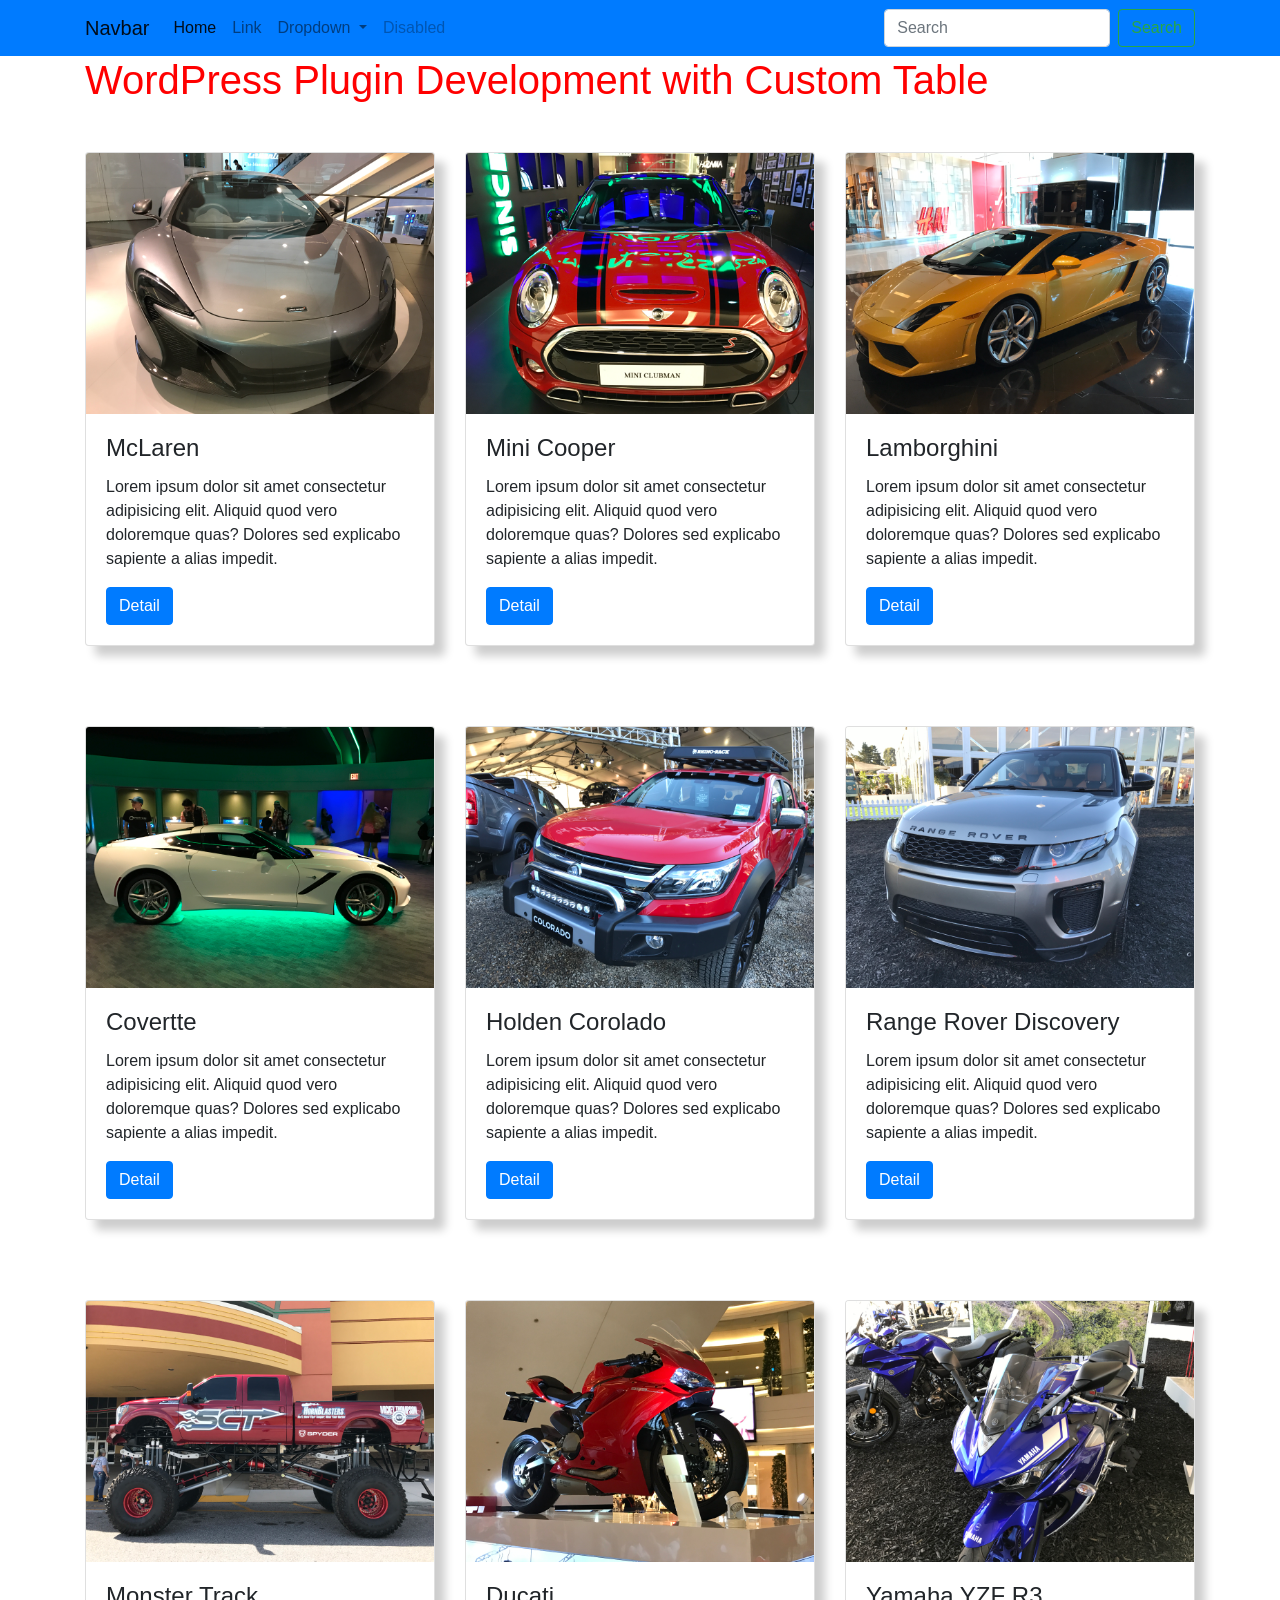
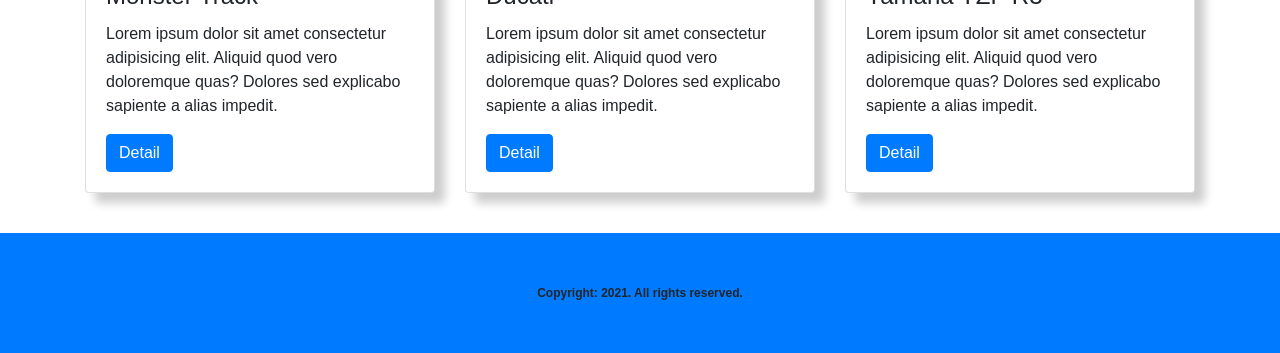
<file: VehicleProducts/StaticHTML/Project_1/StaticHTML/index.html>
<!DOCTYPE html>
<html lang="en">
<head>
    <meta charset="UTF-8">
    <meta http-equiv="X-UA-Compatible" content="IE=edge">
    <meta name="viewport" content="width=device-width, initial-scale=1.0">

    <!-- BootStrap 4 CDN -->
    <link rel="stylesheet" href="https://maxcdn.bootstrapcdn.com/bootstrap/4.5.2/css/bootstrap.min.css">
    <script src="https://ajax.googleapis.com/ajax/libs/jquery/3.5.1/jquery.min.js"></script>
    <script src="https://cdnjs.cloudflare.com/ajax/libs/popper.js/1.16.0/umd/popper.min.js"></script>
    <script src="https://maxcdn.bootstrapcdn.com/bootstrap/4.5.2/js/bootstrap.min.js"></script>

    <!-- Local Files -->
    <link href="./style.css" rel="stylesheet"></link>
    <script src="./script.js"></script>

    <title>WordPress Theme Development with Custom Table</title>
</head>
<body>

    <!-- Navigation-->
    <nav class="navbar navbar-expand-lg navbar-light bg-primary">
        <div class="container">
            <a class="navbar-brand" href="#">Navbar</a>
            <button class="navbar-toggler" type="button" data-toggle="collapse" data-target="#navbarSupportedContent" aria-controls="navbarSupportedContent" aria-expanded="false" aria-label="Toggle navigation">
              <span class="navbar-toggler-icon"></span>
            </button>
          
            <div class="collapse navbar-collapse" id="navbarSupportedContent">
              <ul class="navbar-nav mr-auto">
                <li class="nav-item active">
                  <a class="nav-link" href="#">Home <span class="sr-only">(current)</span></a>
                </li>
                <li class="nav-item">
                  <a class="nav-link" href="#">Link</a>
                </li>
                <li class="nav-item dropdown">
                  <a class="nav-link dropdown-toggle" href="#" id="navbarDropdown" role="button" data-toggle="dropdown" aria-haspopup="true" aria-expanded="false">
                    Dropdown
                  </a>
                  <div class="dropdown-menu" aria-labelledby="navbarDropdown">
                    <a class="dropdown-item" href="#">Action</a>
                    <a class="dropdown-item" href="#">Another action</a>
                    <div class="dropdown-divider"></div>
                    <a class="dropdown-item" href="#">Something else here</a>
                  </div>
                </li>
                <li class="nav-item">
                  <a class="nav-link disabled" href="#">Disabled</a>
                </li>
              </ul>
              <form class="form-inline my-2 my-lg-0">
                <input class="form-control mr-sm-2" type="search" placeholder="Search" aria-label="Search">
                <button class="btn btn-outline-success my-2 my-sm-0" type="submit">Search</button>
              </form>
            </div>
        </div>
    </nav><!-- end nav -->

    <div class="container bodyHeight">
        <h1>WordPress Plugin Development with Custom Table </h1>

        <!-- Cards -->
        <div class="row">

            <!-- card 1-->
            <div class="col-md-4">
                    <div class="card" >
                        <img class="card-img-top" src="./images/IMG_4707.JPG" alt="Card image" style="width:100%">
                        <div class="card-body">
                            <h4 class="card-title">McLaren</h4>
                            <p class="card-text">Lorem ipsum dolor sit amet consectetur adipisicing elit. Aliquid quod vero doloremque quas? Dolores sed explicabo sapiente a alias impedit.</p>
                            <a href="#" class="btn btn-primary">Detail</a>
                        </div>
                    </div><!--End card -->
            </div> <!-- End Col-->

            <!-- card 2-->
            <div class="col-md-4">
                <div class="card" >
                    <img class="card-img-top" src="./images/IMG_4708.JPG" alt="Card image" style="width:100%">
                    <div class="card-body">
                        <h4 class="card-title">Mini Cooper</h4>
                        <p class="card-text">Lorem ipsum dolor sit amet consectetur adipisicing elit. Aliquid quod vero doloremque quas? Dolores sed explicabo sapiente a alias impedit.</p>
                        <a href="#" class="btn btn-primary">Detail</a>
                    </div>
                </div><!--End card -->
            </div> <!-- End Col-->

            <!-- card 3-->
            <div class="col-md-4">
                <div class="card" >
                    <img class="card-img-top" src="./images/IMG_4717.JPG" alt="Card image" style="width:100%">
                    <div class="card-body">
                        <h4 class="card-title">Lamborghini</h4>
                        <p class="card-text">Lorem ipsum dolor sit amet consectetur adipisicing elit. Aliquid quod vero doloremque quas? Dolores sed explicabo sapiente a alias impedit.</p>
                        <a href="#" class="btn btn-primary">Detail</a>
                    </div>
                </div><!--End card -->
            </div> <!-- End Col-->

            <!-- card 4-->
            <div class="col-md-4">
                <div class="card">
                    <img class="card-img-top" src="./images/IMG_4919.JPG" alt="Card image" style="width:100%">
                    <div class="card-body">
                        <h4 class="card-title">Covertte</h4>
                        <p class="card-text">Lorem ipsum dolor sit amet consectetur adipisicing elit. Aliquid quod vero doloremque quas? Dolores sed explicabo sapiente a alias impedit.</p>
                        <a href="#" class="btn btn-primary">Detail</a>
                    </div>
                </div><!--End card -->
            </div> <!-- End Col-->

            <!-- card 5-->
            <div class="col-md-4">
                <div class="card">
                    <img class="card-img-top" src="./images/IMG_5537.JPG" alt="Card image" style="width:100%">
                    <div class="card-body">
                        <h4 class="card-title">Holden Corolado</h4>
                        <p class="card-text">Lorem ipsum dolor sit amet consectetur adipisicing elit. Aliquid quod vero doloremque quas? Dolores sed explicabo sapiente a alias impedit.</p>
                        <a href="#" class="btn btn-primary">Detail</a>
                    </div>
                </div><!--End card -->
            </div> <!-- End Col-->

            <!-- card 6 -->
            <div class="col-md-4">
                <div class="card">
                    <img class="card-img-top" src="./images/IMG_5555.JPG" alt="Card image" style="width:100%">
                    <div class="card-body">
                        <h4 class="card-title">Range Rover Discovery</h4>
                        <p class="card-text">Lorem ipsum dolor sit amet consectetur adipisicing elit. Aliquid quod vero doloremque quas? Dolores sed explicabo sapiente a alias impedit.</p>
                        <a href="#" class="btn btn-primary">Detail</a>
                    </div>
                </div><!--End card -->
            </div> <!-- End Col-->

            <!-- card 7-->
            <div class="col-md-4">
                <div class="card">
                    <img class="card-img-top" src="./images/IMG_4972.JPG" alt="Card image" style="width:100%">
                    <div class="card-body">
                        <h4 class="card-title">Monster Track</h4>
                        <p class="card-text">Lorem ipsum dolor sit amet consectetur adipisicing elit. Aliquid quod vero doloremque quas? Dolores sed explicabo sapiente a alias impedit.</p>
                        <a href="#" class="btn btn-primary">Detail</a>
                    </div>
                </div><!--End card -->
            </div> <!-- End Col-->

            <!-- card 8-->
            <div class="col-md-4">
                <div class="card">
                    <img class="card-img-top" src="./images/IMG_4714.JPG" alt="Card image" style="width:100%">
                    <div class="card-body">
                        <h4 class="card-title">Ducati</h4>
                        <p class="card-text">Lorem ipsum dolor sit amet consectetur adipisicing elit. Aliquid quod vero doloremque quas? Dolores sed explicabo sapiente a alias impedit.</p>
                        <a href="#" class="btn btn-primary">Detail</a>
                    </div>
                </div><!--End card -->
            </div> <!-- End Col-->

            <!-- card 9-->
            <div class="col-md-4">
                <div class="card">
                    <img class="card-img-top" src="./images/IMG_5511.JPG" alt="Card image" style="width:100%">
                    <div class="card-body">
                        <h4 class="card-title">Yamaha YZF R3</h4>
                        <p class="card-text">Lorem ipsum dolor sit amet consectetur adipisicing elit. Aliquid quod vero doloremque quas? Dolores sed explicabo sapiente a alias impedit.</p>
                        <a href="#" class="btn btn-primary">Detail</a>
                    </div>
                </div><!--End card -->
            </div> <!-- End Col-->


        </div><!-- End row -->
    </div><!-- End Container -->

    <!-- Footer -->
    <div class="container-fluid bg-primary footer-container">
        <div class="row">
            <div class="col footer-copyright">
                <span>
                    Copyright: 2021. All rights reserved. 
                </span>
            </div>
        </div>
    </div>
        



</body>
</html>
</file>
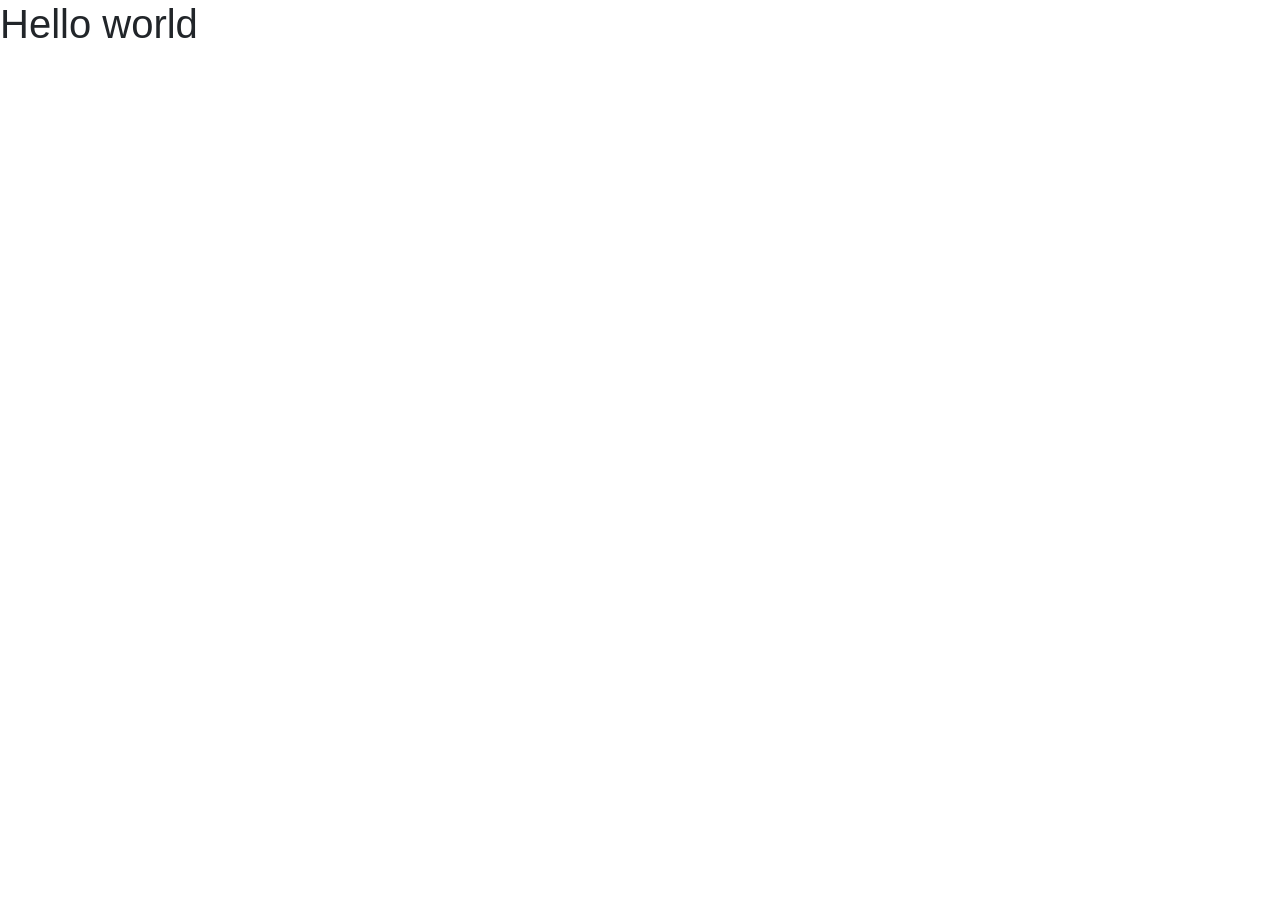
<file: VehicleProducts/StaticHTML/Project_1/Template/index.html>
<!DOCTYPE html>
<html lang="en">
<head>
    <meta charset="UTF-8">
    <meta http-equiv="X-UA-Compatible" content="IE=edge">
    <meta name="viewport" content="width=device-width, initial-scale=1.0">

    <!-- BootStrap 4 CDN -->
    <link rel="stylesheet" href="https://maxcdn.bootstrapcdn.com/bootstrap/4.5.2/css/bootstrap.min.css">
    <script src="https://ajax.googleapis.com/ajax/libs/jquery/3.5.1/jquery.min.js"></script>
    <script src="https://cdnjs.cloudflare.com/ajax/libs/popper.js/1.16.0/umd/popper.min.js"></script>
    <script src="https://maxcdn.bootstrapcdn.com/bootstrap/4.5.2/js/bootstrap.min.js"></script>

    <!-- Local File -->
    <link href="./style.css" rel="stylesheet"></link>
    <script src="./script.js"></script>

    <title>YourTitle</title>
</head>
<body>
    <h1>Hello world</h1>
    
</body>
</html>
</file>
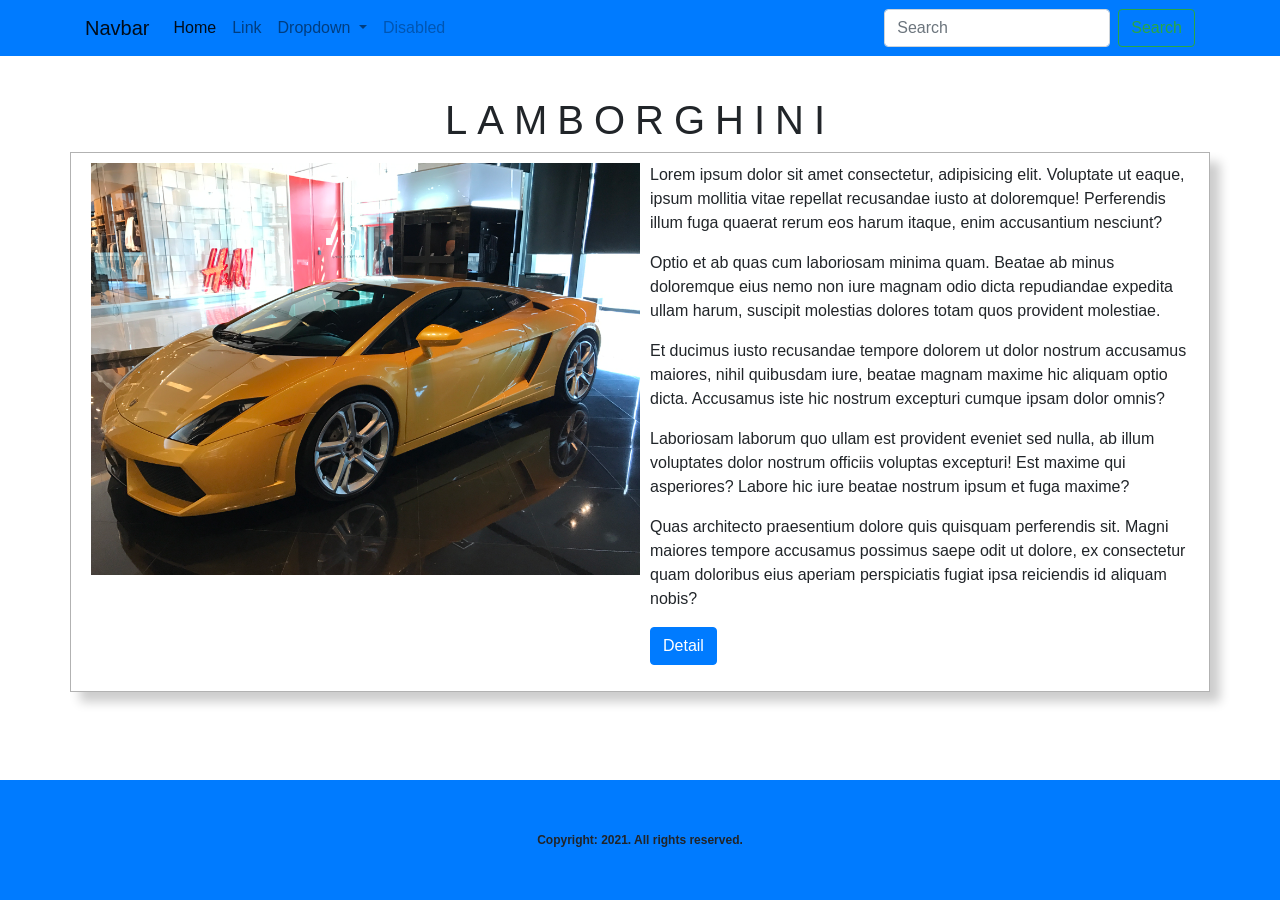
<file: VehicleProducts/StaticHTML/Project_1/StaticHTML/detail.html>
<!DOCTYPE html>
<html lang="en">
<head>
    <meta charset="UTF-8">
    <meta http-equiv="X-UA-Compatible" content="IE=edge">
    <meta name="viewport" content="width=device-width, initial-scale=1.0">

    <!-- BootStrap 4 CDN -->
    <link rel="stylesheet" href="https://maxcdn.bootstrapcdn.com/bootstrap/4.5.2/css/bootstrap.min.css">
    <script src="https://ajax.googleapis.com/ajax/libs/jquery/3.5.1/jquery.min.js"></script>
    <script src="https://cdnjs.cloudflare.com/ajax/libs/popper.js/1.16.0/umd/popper.min.js"></script>
    <script src="https://maxcdn.bootstrapcdn.com/bootstrap/4.5.2/js/bootstrap.min.js"></script>

    <!-- Local Files -->
    <link href="./style.css" rel="stylesheet"></link>
    <script src="./script.js"></script>

    <title>WordPress Theme Development with Custom Table</title>
</head>
<body>
    <!-- Navigation-->
    <nav class="navbar navbar-expand-lg navbar-light bg-primary">
        <div class="container">
            <a class="navbar-brand" href="#">Navbar</a>
            <button class="navbar-toggler" type="button" data-toggle="collapse" data-target="#navbarSupportedContent" aria-controls="navbarSupportedContent" aria-expanded="false" aria-label="Toggle navigation">
              <span class="navbar-toggler-icon"></span>
            </button>
          
            <div class="collapse navbar-collapse" id="navbarSupportedContent">
              <ul class="navbar-nav mr-auto">
                <li class="nav-item active">
                  <a class="nav-link" href="#">Home <span class="sr-only">(current)</span></a>
                </li>
                <li class="nav-item">
                  <a class="nav-link" href="#">Link</a>
                </li>
                <li class="nav-item dropdown">
                  <a class="nav-link dropdown-toggle" href="#" id="navbarDropdown" role="button" data-toggle="dropdown" aria-haspopup="true" aria-expanded="false">
                    Dropdown
                  </a>
                  <div class="dropdown-menu" aria-labelledby="navbarDropdown">
                    <a class="dropdown-item" href="#">Action</a>
                    <a class="dropdown-item" href="#">Another action</a>
                    <div class="dropdown-divider"></div>
                    <a class="dropdown-item" href="#">Something else here</a>
                  </div>
                </li>
                <li class="nav-item">
                  <a class="nav-link disabled" href="#">Disabled</a>
                </li>
              </ul>
              <form class="form-inline my-2 my-lg-0">
                <input class="form-control mr-sm-2" type="search" placeholder="Search" aria-label="Search">
                <button class="btn btn-outline-success my-2 my-sm-0" type="submit">Search</button>
              </form>
            </div>
        </div>
    </nav><!-- end nav -->

    <div class="container bodyHeight">
        <div class="row justify-content-center align-items-center">
            <h4 class="detail-heading">Lamborghini</h4>
        </div>

        <!-- Card -->
        <div class="row">


            <!-- Detail card-->
            <div class="flex-container-detail">
                
                <div class="imageDetail">
                    <img  src="./images/IMG_4717.JPG" alt="Card image" >
                </div>

                <div class="description">
                    <!-- p*2>lorem -->
                    <p>Lorem ipsum dolor sit amet consectetur, adipisicing elit. Voluptate ut eaque, ipsum mollitia vitae repellat recusandae iusto at doloremque! Perferendis illum fuga quaerat rerum eos harum itaque, enim accusantium nesciunt?</p>
                    <p>Optio et ab quas cum laboriosam minima quam. Beatae ab minus doloremque eius nemo non iure magnam odio dicta repudiandae expedita ullam harum, suscipit molestias dolores totam quos provident molestiae.</p>
                    <p>Et ducimus iusto recusandae tempore dolorem ut dolor nostrum accusamus maiores, nihil quibusdam iure, beatae magnam maxime hic aliquam optio dicta. Accusamus iste hic nostrum excepturi cumque ipsam dolor omnis?</p>
                    <p>Laboriosam laborum quo ullam est provident eveniet sed nulla, ab illum voluptates dolor nostrum officiis voluptas excepturi! Est maxime qui asperiores? Labore hic iure beatae nostrum ipsum et fuga maxime?</p>
                    <p>Quas architecto praesentium dolore quis quisquam perferendis sit. Magni maiores tempore accusamus possimus saepe odit ut dolore, ex consectetur quam doloribus eius aperiam perspiciatis fugiat ipsa reiciendis id aliquam nobis?</p>
                    
                    <a href="#" class="btn btn-primary">Detail</a> 
                    <p></p>

                </div>
            </div> <!-- End Col-->

        </div><!-- End row -->
    </div><!-- End container -->

    
    <br />
    <!-- Footer -->
    <div class="container-fluid bg-primary  footer-copyright-container">
        <div class="row">
            <div class="col footer-copyright">
                <span>
                    Copyright: 2021. All rights reserved. 
                </span>
            </div>
        </div>
    </div>

</body>
</html>
</file>
<file: VehicleProducts/StaticHTML/Project_1/StaticHTML/style.css>
*
{
    padding: 0;
    margin: 0;
    box-sizing: border-box;
}

h1 
{
    color: red; 
}


.container.bodyHeight
{
    height: calc(100% - 120px);

}

.card 
{
    margin-top: 40px;
    margin-bottom: 40px;

    box-shadow: 10px 10px 10px rgba(0, 0, 0, 0.2);
}

/*
================================================================================
Detail Page 
================================================================================
*/
.detail-heading
{
    margin-top: 40px;
    font-size: 40px;

    text-transform: uppercase;
    letter-spacing: 10px;
    
}

.flex-container-detail
{
    display: flex;
    /* flex-wrap: wrap; */

    padding: 10px; 

    border: 1px solid rgba(0, 0, 0, 0.3);
    box-shadow: 10px 10px 10px rgba(0, 0, 0, 0.2);
}

.flex-container-detail .imageDetail 
, .flex-container-detail .description 
{
    flex: 50%;
    margin-left: 10px;
}

.flex-container-detail .imageDetail img
{
    width: 100%;
}

/*
================================================================================
Footer 
================================================================================
*/
.footer-copyright-container
{
    position: fixed;
    bottom: 0;
}



.footer-copyright
{
    /* display: block; */
    width: 100%;
    height: 120px;

    font-size: 12px;
    font-weight: bold;

    display: flex;
    align-items: center;
    align-content: center;
    text-align: center;
    vertical-align: middle;


}

.footer-copyright span 
{
    width: 100%;
}

/*
================================================================================
Responsive  
================================================================================
*/
@media (max-height: 768px)
{
    .container.bodyHeight
    {
        height: auto;
        
        margin-bottom: 40px;
        
    }

    .footer-copyright-container
    {
        position: relative;
        bottom: unset;
    }
}

@media (max-width: 1024px)  /* iPad pro */
{
    

    .bodyHeight h1 
    {
        font-size: 24px;
    }

    .container.bodyHeight
    {
        height: auto;
        
    }
        
    .card-title
    {
        font-size: 24px;
    }

    
}

@media (max-width: 768px) /* iPad */
{
    

    .card 
    {
        /* display: block; */
        width: 100%;
        height: auto;
        margin-bottom: 5px;
    }

    .container.bodyHeight
    {
        margin-bottom: 20px;
        box-shadow: 0;

    }

    .footer-copyright-container
    {
        position: relative;
        bottom: unset;
    }

   
}

@media (max-width: 540px), (max-width: 414px) /* iPhone 6/7/8 Plus */
{
    .detail-heading 
    {
        font-size: 24px;
        margin-top: 20px;
        letter-spacing: 8px;

    }

    .card 
    {
        margin-top: 10px;
        margin-bottom: 10px;

        padding-left: 5px;
        padding-right: 5px;

        width: 100%;
        /* border: none; */
        box-shadow: 4px 4px 4px rgba(0, 0, 0, 0.2);
    }

    .flex-container-detail 
    {
        margin: 20px;
        flex-wrap: wrap;
    } 

    .flex-container-detail .imageDetail 
    , .flex-container-detail .description 
    {
        margin-left: 0;
        flex: 100%;
    }

    .container.bodyHeight
    {
        height: auto;
    } 
    /* .responsive
    {
        margin-top: 10px;
    }

    */

   
}
</file>
<file: VehicleProducts/StaticHTML/Project_1/Template/style.css>
*
{
    padding: 0;
    margin: 0;
    box-sizing: border-box;
}

h1 
{
    color: gree; 
}
</file>
